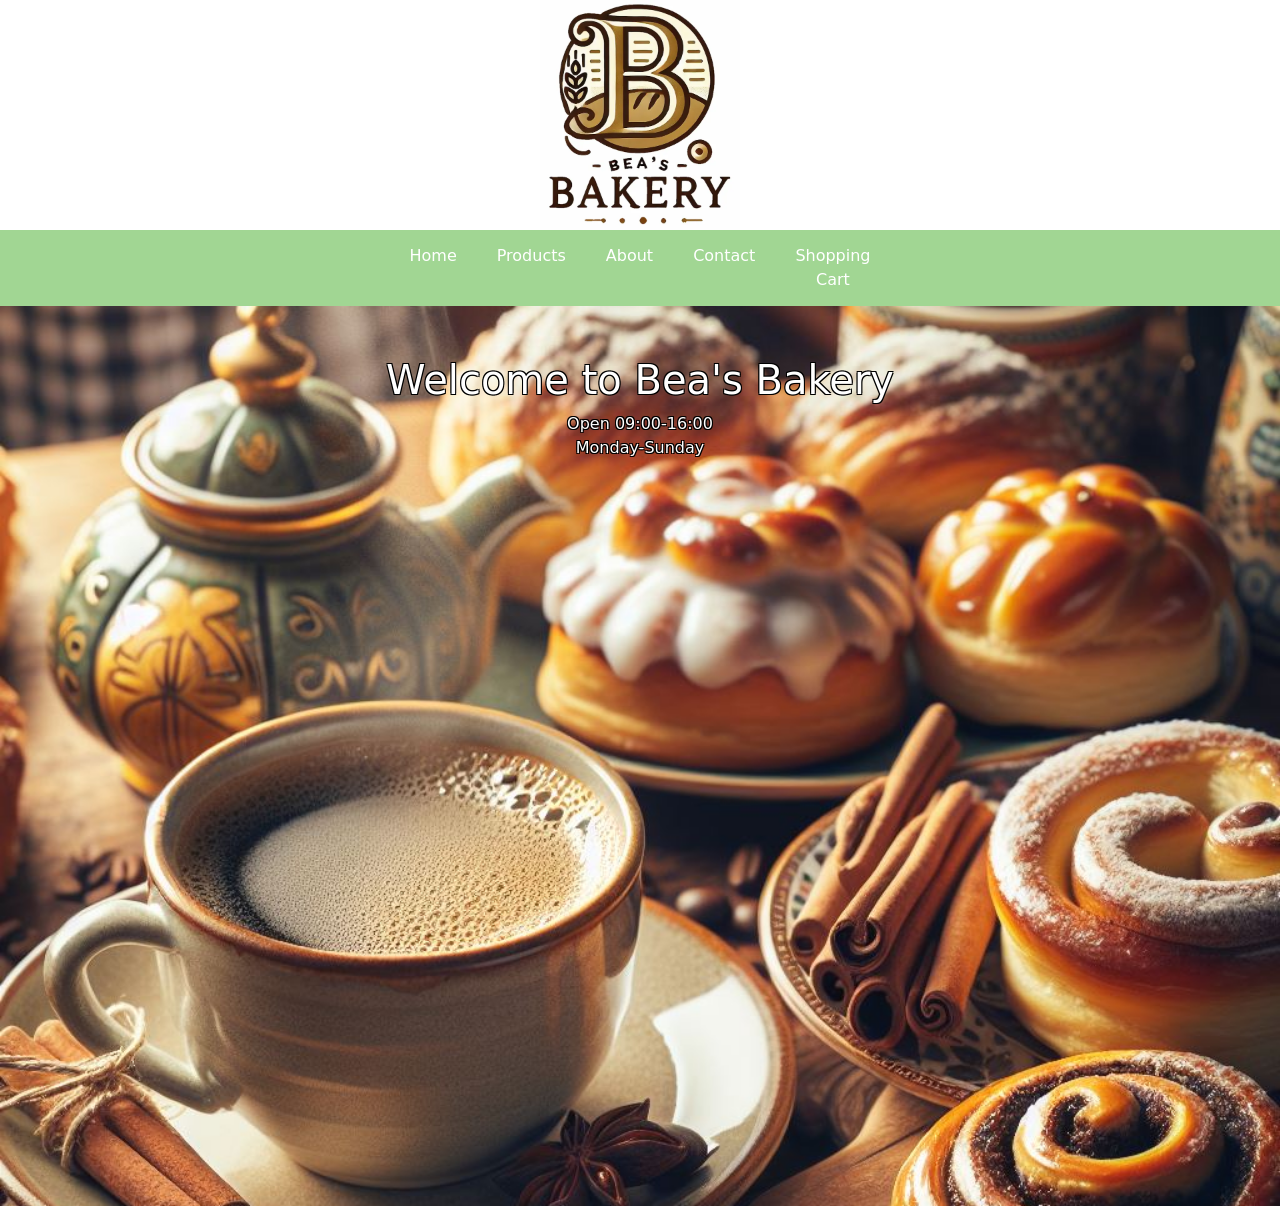
<file: index.html>
<!DOCTYPE html>
<html lang="en">
<head>
    <meta charset="UTF-8">
    <meta name="viewport" content="width=device-width, initial-scale=1.0">
    <title>Bea's Bakery</title>
    <link rel="stylesheet" href="styles.css">
    <link href="https://cdn.jsdelivr.net/npm/bootstrap@5.3.3/dist/css/bootstrap.min.css" rel="stylesheet" integrity="sha384-QWTKZyjpPEjISv5WaRU9OFeRpok6YctnYmDr5pNlyT2bRjXh0JMhjY6hW+ALEwIH" crossorigin="anonymous">
</head>
<body>
    <div class="image-container justify-content">
        <img id="logo" src="images/beaslogo2.webp" class="img-fluid centered-image" alt="logo">
    </div>
    <div class="container-fluid" id="greenbar">
        <div class="row">
            <div class="col-xs-0 col-md-4">
            </div>
            <div class="col-xs-12 col-md-4">
                <div class="topnav">
                    <a class="active" href="index.html" aria-label="Home">Home</a>
                    <a href="products.html" aria-label="Products">Products</a>
                    <a href="about.html" aria-label="About">About</a>
                    <a href="contact.html" aria-label="Contact">Contact</a>
                    <a href="#" aria-label="Shopping Cart" data-bs-toggle="modal" data-bs-target="#shoppingCartModal">Shopping Cart</a>
                  </div> 
            </div>
            <div class="col-xs-0 col-md-4">
            </div>
        </div>
    </div>
    <div class="modal" id="shoppingCartModal" tabindex="-1">
      <div class="modal-dialog">
        <div class="modal-content">
          <div class="modal-header">
            <h5 class="modal-title">Shopping Cart</h5>
            <button type="button" class="btn-close" data-bs-dismiss="modal" aria-label="Close"></button>
          </div>
          <div class="modal-body">  
            <ul id="cart" class="list-group"></ul>
          </div>
          <div class="modal-footer">
            <span id="totalPrice" class="me-auto">Total Price: 0 kr</span>
          </div>
        </div>
      </div>
    </div>
    <div class="container-fluid">
      <div class="row background-row">
          <div class="col">
              <h1 id="opening-hours-header">Welcome to Bea's Bakery</h1>
              <p id="opening-hours-text">Open 09:00-16:00<br>Monday-Sunday</p>
          </div>
      </div>
  </div>
    <script src="scripts.js"></script>
    <script src="https://cdn.jsdelivr.net/npm/bootstrap@5.3.3/dist/js/bootstrap.bundle.min.js" integrity="sha384-YvpcrYf0tY3lHB60NNkmXc5s9fDVZLESaAA55NDzOxhy9GkcIdslK1eN7N6jIeHz" crossorigin="anonymous"></script>
</body>
</html>
</file>
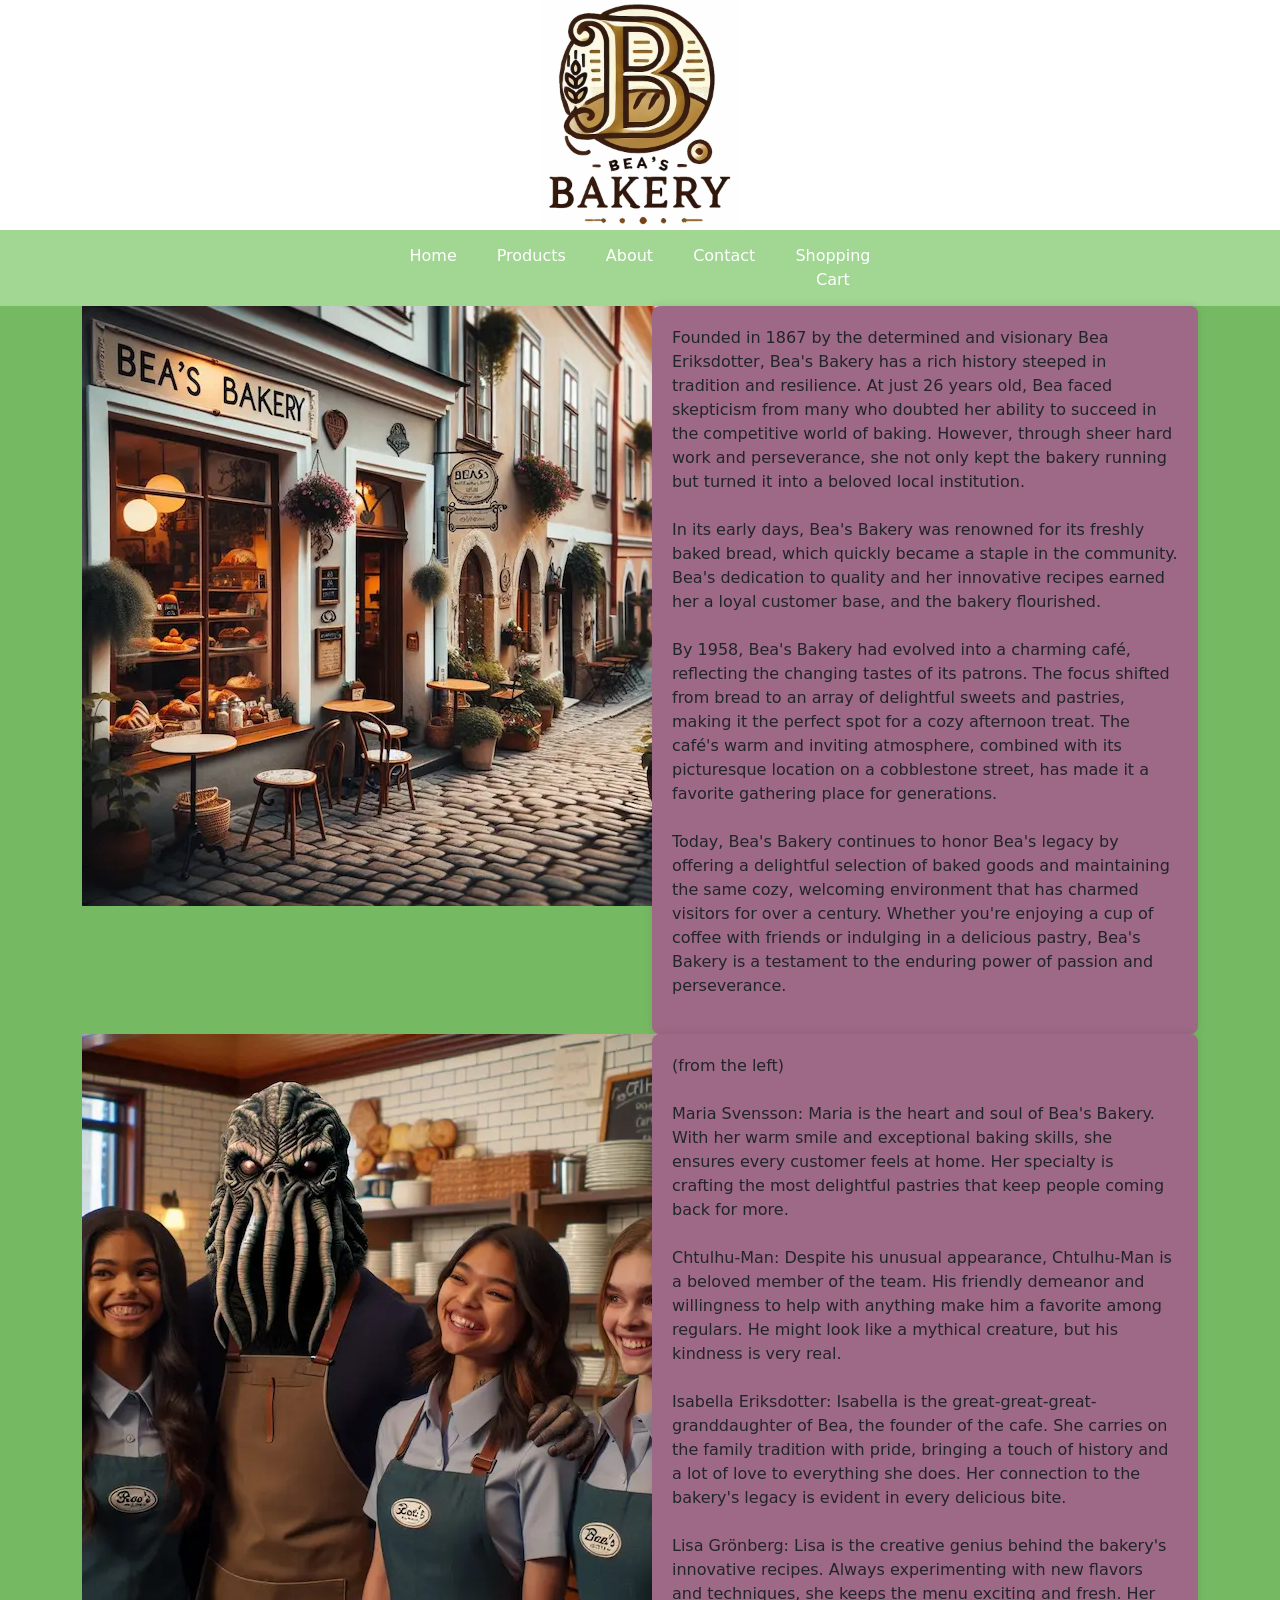
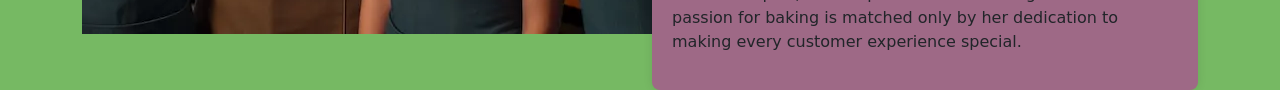
<file: about.html>
<!DOCTYPE html>
<html lang="en">
<head>
    <meta charset="UTF-8">
    <meta name="viewport" content="width=device-width, initial-scale=1.0">
    <title>Bea's Bakery</title>
    <link rel="stylesheet" href="styles.css">

    <link href="https://cdn.jsdelivr.net/npm/bootstrap@5.3.3/dist/css/bootstrap.min.css" rel="stylesheet" integrity="sha384-QWTKZyjpPEjISv5WaRU9OFeRpok6YctnYmDr5pNlyT2bRjXh0JMhjY6hW+ALEwIH" crossorigin="anonymous">
</head>
<body>
    <div class="image-container justify-content">
        <img id="logo" src="images/beaslogo2.webp" class="img-fluid centered-image" alt="logo">
    </div>
    <div class="container-fluid" id="greenbar">
        <div class="row">
            <div class="col-xs-0 col-md-4">
            </div>
            <div class="col-xs-12 col-md-4">
                <div class="topnav">
                    <a href="index.html" aria-label="Home">Home</a>
                    <a href="products.html" aria-label="Products" >Products</a>
                    <a class="active" href="about.html" aria-label="About">About</a>
                    <a href="contact.html" aria-label="Contact">Contact</a>
                    <a href="#" aria-label="Shopping Cart" data-bs-toggle="modal" data-bs-target="#shoppingCartModal">Shopping Cart</a>
                  </div> 
            </div>
            <div class="col-xs-0 col-md-4">
            </div>
        </div>
    </div>
    <div class="image-and-text">
        <div class="container">
            <div class="row">
                <div class="col-xs-12 col-sm-12 col-md-6 image">
                    <img src="images/outsidecafe.webp" alt="Bea's Bakery exterior">
                </div>
                <div class="col-xs-12 col-sm-12 col-md-6">
                    <div class="text-box">
                        <p>Founded in 1867 by the determined and visionary Bea Eriksdotter, Bea's Bakery has a rich history steeped in tradition and resilience. 
                            At just 26 years old, Bea faced skepticism from many who doubted her ability to succeed in the competitive world of baking. 
                            However, through sheer hard work and perseverance, she not only kept the bakery running but turned it into a beloved local institution.<br><br>
    
                            In its early days, Bea's Bakery was renowned for its freshly baked bread, which quickly became a staple in the community. 
                            Bea's dedication to quality and her innovative recipes earned her a loyal customer base, and the bakery flourished.<br><br>
    
                            By 1958, Bea's Bakery had evolved into a charming café, reflecting the changing tastes of its patrons. 
                            The focus shifted from bread to an array of delightful sweets and pastries, making it the perfect spot for a cozy afternoon treat. 
                            The café's warm and inviting atmosphere, combined with its picturesque location on a cobblestone street, has made it a favorite gathering place for generations.<br><br>
    
                            Today, Bea's Bakery continues to honor Bea's legacy by offering a delightful selection of baked goods and maintaining the same cozy, welcoming environment that has charmed visitors 
                            for over a century. Whether you're enjoying a cup of coffee with friends or indulging in a delicious pastry, Bea's Bakery is a testament to the enduring power of passion and perseverance.
                        </p>
                    </div>
                </div>
            </div>
        </div>
    </div>
    <div class="image-and-text">
        <div class="container">
            <div class="row">
                <div class="col-xs-12 col-md-6 image">
                    <img src="images/employees.webp" alt="picture of employees"> 
                </div>
                <div class="col-xs-12 col-md-6">
                    <div class="text-box">
                        <p>
                            (from the left)<br><br>
                            Maria Svensson: Maria is the heart and soul of Bea's Bakery. With her warm smile and exceptional baking skills, she ensures every customer feels at home. 
                            Her specialty is crafting the most delightful pastries that keep people coming back for more.<br><br>
    
                            Chtulhu-Man: Despite his unusual appearance, Chtulhu-Man is a beloved member of the team. His friendly demeanor and willingness to help with anything make him a 
                            favorite among regulars. He might look like a mythical creature, but his kindness is very real.<br><br>
    
                            Isabella Eriksdotter: Isabella is the great-great-great-granddaughter of Bea, the founder of the cafe. She carries on the family tradition with pride, 
                            bringing a touch of history and a lot of love to everything she does. Her connection to the bakery's legacy is evident in every delicious bite.<br><br>
    
                            Lisa Grönberg: Lisa is the creative genius behind the bakery's innovative recipes. Always experimenting with new flavors and techniques, 
                            she keeps the menu exciting and fresh. Her passion for baking is matched only by her dedication to making every customer experience special.
                        </p>
                    </div>
                </div>
            </div>
        </div>
    </div>
    <div class="modal" id="shoppingCartModal" tabindex="-1">
        <div class="modal-dialog">
          <div class="modal-content">
            <div class="modal-header">
              <h5 class="modal-title">Shopping Cart</h5>
              <button type="button" class="btn-close" data-bs-dismiss="modal" aria-label="Close"></button>
            </div>
            <div class="modal-body">  
              <ul id="cart" class="list-group"></ul>
            </div>
          </div>
        </div>
      </div>
    <script src="https://cdn.jsdelivr.net/npm/bootstrap@5.3.3/dist/js/bootstrap.bundle.min.js" integrity="sha384-YvpcrYf0tY3lHB60NNkmXc5s9fDVZLESaAA55NDzOxhy9GkcIdslK1eN7N6jIeHz" crossorigin="anonymous"></script>
</body>
</html>
</file>
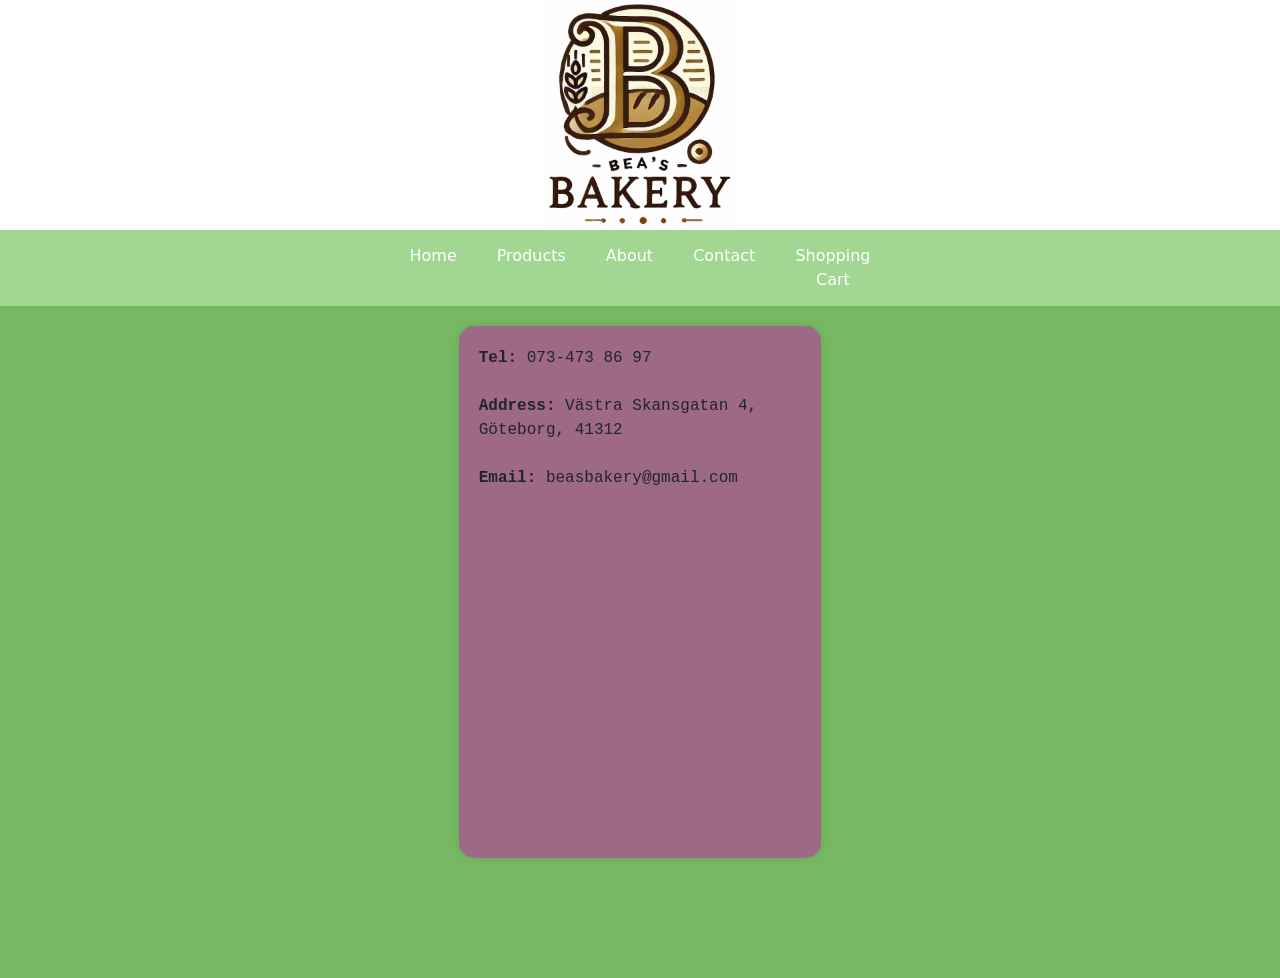
<file: contact.html>
<!DOCTYPE html>
<html lang="en">
<head>
    <meta charset="UTF-8">
    <meta name="viewport" content="width=device-width, initial-scale=1.0">
    <title>Bea's Bakery</title>
    <link rel="stylesheet" href="styles.css">

    <link href="https://cdn.jsdelivr.net/npm/bootstrap@5.3.3/dist/css/bootstrap.min.css" rel="stylesheet" integrity="sha384-QWTKZyjpPEjISv5WaRU9OFeRpok6YctnYmDr5pNlyT2bRjXh0JMhjY6hW+ALEwIH" crossorigin="anonymous">
</head>
<body>
    <div class="image-container justify-content">
        <img id="logo" src="images/beaslogo2.webp" class="img-fluid centered-image" alt="logo">
    </div>
    <div class="container-fluid" id="greenbar">
        <div class="row">
            <div class="col-xs-0 col-md-4">
            </div>
            <div class="col-xs-12 col-md-4">
                <div class="topnav">
                    <a href="index.html" aria-label="Home">Home</a>
                    <a href="products.html" aria-label="Products">Products</a>
                    <a href="about.html" aria-label="About">About</a>
                    <a class="active" href="contact.html" aria-label="Contact">Contact</a>
                    <a href="#" aria-label="Shopping Cart" data-bs-toggle="modal" data-bs-target="#shoppingCartModal">Shopping Cart</a>
                  </div> 
            </div>
            <div class="col-xs-0 col-md-4">
            </div>
        </div>
    </div>
    <div class="greenBackground container-fluid">
        <div class="row justify-content-center">
            <div class="col-xs-12 col-md-4">
                <div class="content-container">
                    <div class="about-text">
                        <p><strong>Tel:</strong> 073-473 86 97<br><br><strong>Address:</strong> Västra Skansgatan 4, Göteborg, 41312<br><br><strong>Email:</strong> beasbakery@gmail.com<br><br></p>
                    </div>
                    <div class="map-container">
                        <iframe src="https://www.google.com/maps/embed?pb=!1m18!1m12!1m3!1d846.0996359087497!2d11.955627777526267!3d57.69883498428416!2m3!1f0!2f0!3f0!3m2!1i1024!2i768!4f13.1!3m3!1m2!1s0x464ff369f34b9e5b%3A0xe2db875d84af6a25!2sV%C3%A4stra%20Skansgatan%204%2C%20413%2002%20G%C3%B6teborg!5e0!3m2!1sen!2sse!4v1740427062986!5m2!1sen!2sse" width="100%" height="300" style="border:0;" allowfullscreen="" loading="lazy" aria-label="map" referrerpolicy="no-referrer-when-downgrade"></iframe>
                    </div>
                </div>
            </div>
        </div>
        <div class="row justify-content-center">
          <div class="col-xs-12 col-md-12">
            <div class="green-container"></div>
          </div>
        </div>
    </div>
    
    <div class="modal" id="shoppingCartModal" tabindex="-1">
      <div class="modal-dialog">
        <div class="modal-content">
          <div class="modal-header">
            <h5 class="modal-title">Shopping Cart</h5>
            <button type="button" class="btn-close" data-bs-dismiss="modal" aria-label="Close"></button>
          </div>
          <div class="modal-body">  
            <ul id="cart" class="list-group"></ul>
          </div>
        </div>
      </div>
    </div>
    <script src="scripts.js"></script>
    <script src="https://cdn.jsdelivr.net/npm/bootstrap@5.3.3/dist/js/bootstrap.bundle.min.js" integrity="sha384-YvpcrYf0tY3lHB60NNkmXc5s9fDVZLESaAA55NDzOxhy9GkcIdslK1eN7N6jIeHz" crossorigin="anonymous"></script>
</body>
</html>
</file>
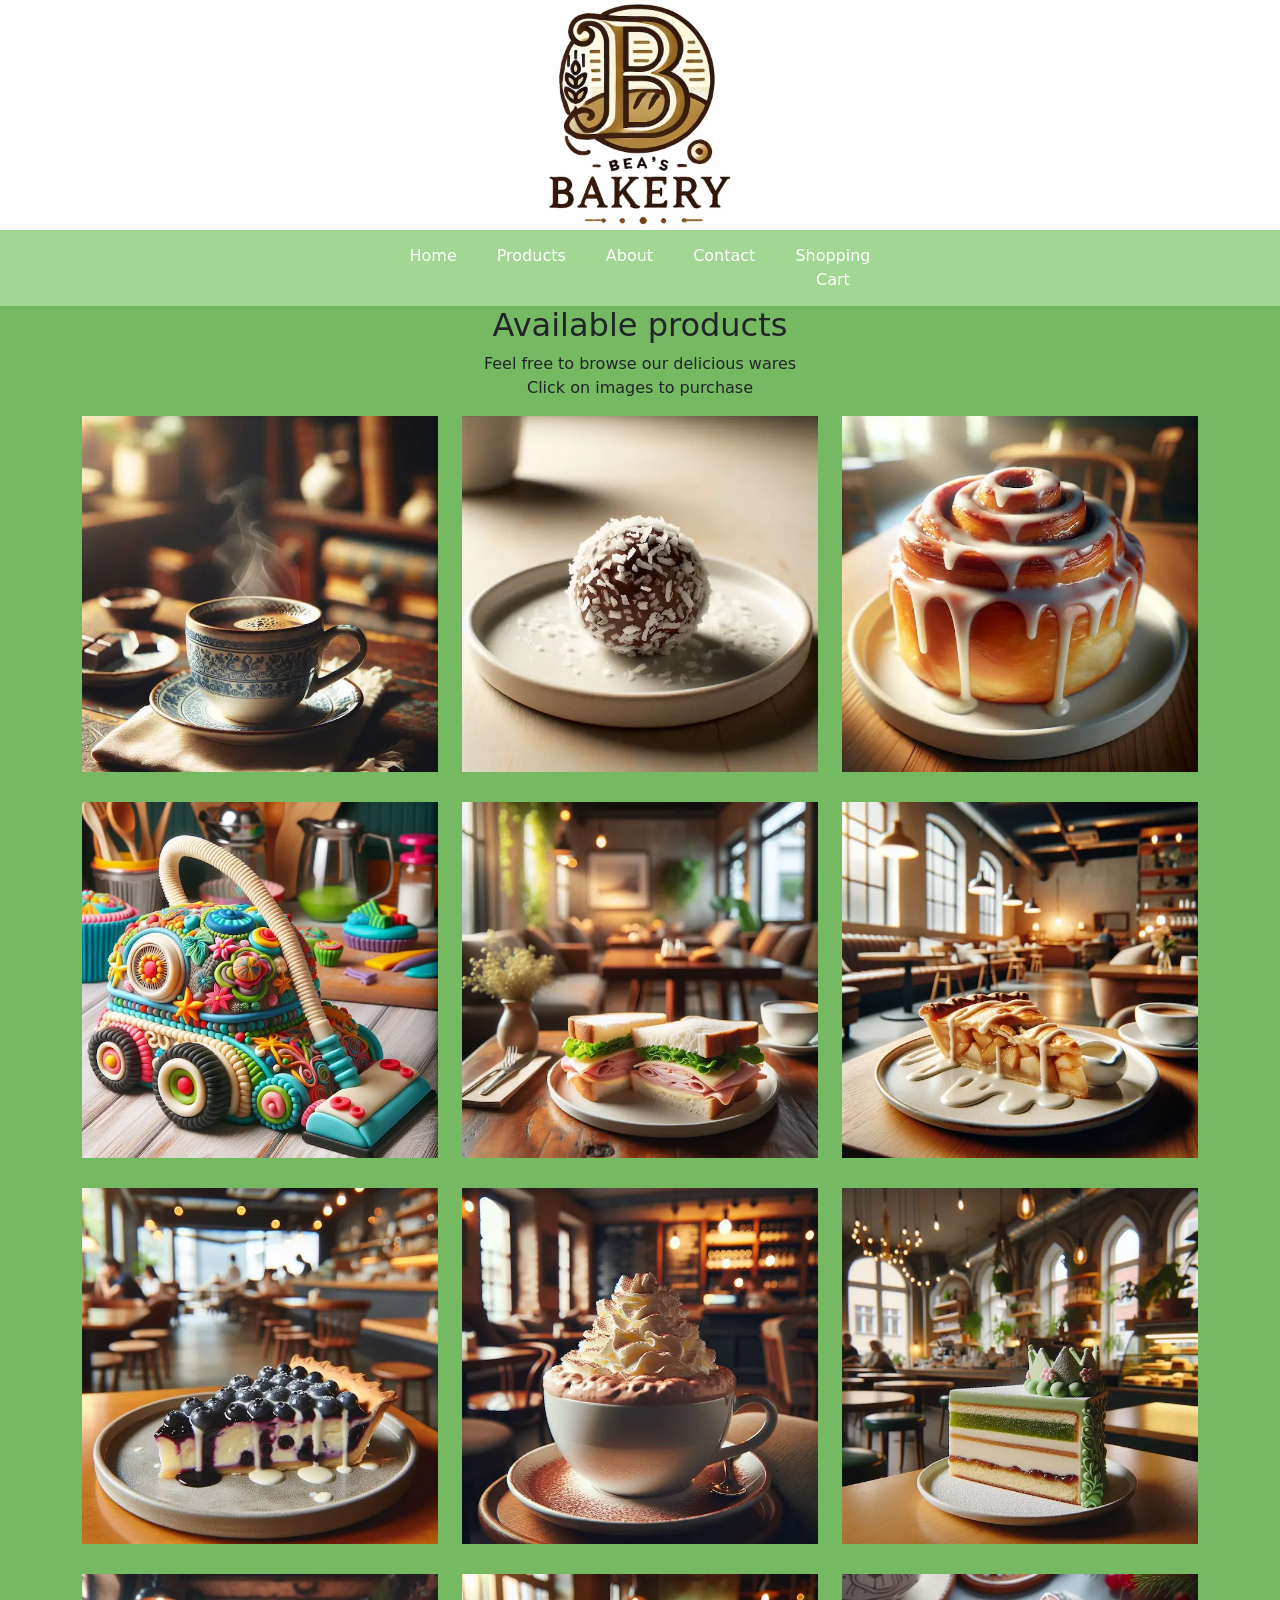
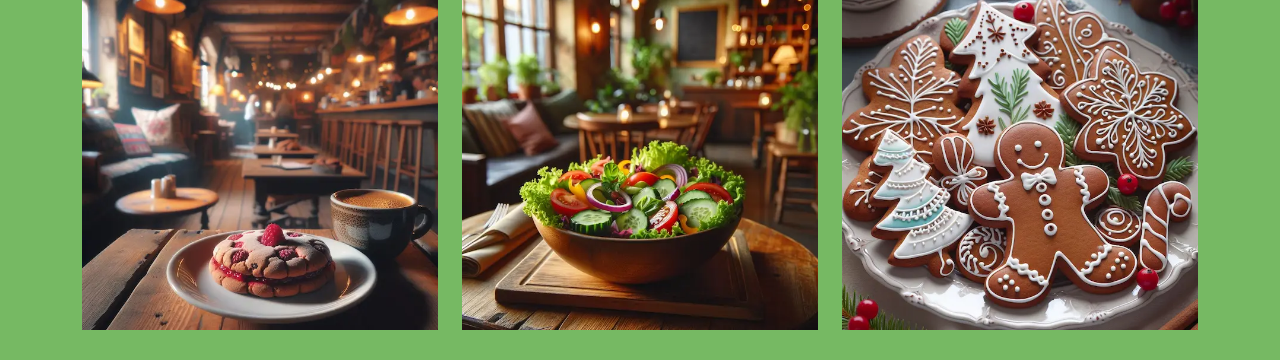
<file: products.html>
<!DOCTYPE html>
<html lang="en">
<head>
    <meta charset="UTF-8">
    <meta name="viewport" content="width=device-width, initial-scale=1.0">
    <title>Bea's Bakery</title>
    <link rel="stylesheet" href="styles.css">
    <link href="https://cdn.jsdelivr.net/npm/bootstrap@5.3.3/dist/css/bootstrap.min.css" rel="stylesheet" integrity="sha384-QWTKZyjpPEjISv5WaRU9OFeRpok6YctnYmDr5pNlyT2bRjXh0JMhjY6hW+ALEwIH" crossorigin="anonymous">
</head>
<body>
    <div class="image-container justify-content">
        <img id="logo" src="images/beaslogo2.webp" class="img-fluid centered-image" alt="logo">
    </div>
    <div class="container-fluid" id="greenbar">
        <div class="row">
            <div class="col-xs-0 col-md-4">
            </div>
            <div class="col-xs-12 col-md-4">
                <div class="topnav">
                    <a href="index.html" aria-label="Home">Home</a>
                    <a class="active" aria-label="Products" href="products.html">Products</a>
                    <a href="about.html" aria-label="About">About</a>
                    <a href="contact.html" aria-label="Contact">Contact</a>
                    <a href="#" aria-label="Shopping Cart" data-bs-toggle="modal" data-bs-target="#shoppingCartModal">Shopping Cart</a>
                  </div> 
            </div>
            <div class="col-xs-0 col-md-4">
            </div>
        </div>
    </div>

    <div class="lightbox-gallery">
        <div class="container">
            <div class="intro">
                <h2 class="text-center">Available products<br></h2>
                <p class="text-center">Feel free to browse our delicious wares<br>Click on images to purchase</p>
            </div>
            <div class="row photos">
                <div class="col-sm-12 col-md-6 col-lg-4 item"><a href="#" data-bs-toggle="modal" data-bs-target="#coffeeModal" data-lightbox="photos"><img class="img-fluid" src="images/coffee.webp" alt="heavenly hazelnut latte picture"></a></div>
                <div class="col-sm-12 col-md-6 col-lg-4 item"><a href="#" data-bs-toggle="modal" data-bs-target="#chocolateballModal" data-lightbox="photos"><img class="img-fluid" src="images/chokladboll.webp" alt="swedish chocolate ball picture"></a></div>
                <div class="col-sm-12 col-md-6 col-lg-4 item"><a href="#" data-bs-toggle="modal" data-bs-target="#cinnamonrollModal" data-lightbox="photos"><img class="img-fluid" src="images/kanelbulle.webp" alt="cinnamon roll picture"></a></div>
                <div class="col-sm-12 col-md-6 col-lg-4 item"><a href="#" data-bs-toggle="modal" data-bs-target="#dammsugareModal" data-lightbox="photos"><img class="img-fluid" src="images/dammsugare.webp" alt="marzipan vacuum cleaner picture"></a></div>   
                <div class="col-sm-12 col-md-6 col-lg-4 item"><a href="#" data-bs-toggle="modal" data-bs-target="#hamsandwichModal" data-lightbox="photos"><img class="img-fluid" src="images/hamsandwich.webp" alt="ham sandwich picture"></a></div>   
                <div class="col-sm-12 col-md-6 col-lg-4 item"><a href="#" data-bs-toggle="modal" data-bs-target="#applepieModal" data-lightbox="photos"><img class="img-fluid" src="images/applepie.webp" alt="apple pie picture"></a></div>   
                <div class="col-sm-12 col-md-6 col-lg-4 item"><a href="#" data-bs-toggle="modal" data-bs-target="#blueberrypieModal" data-lightbox="photos"><img class="img-fluid" src="images/blueberrypie.webp" alt="blueberry pie picture"></a></div>   
                <div class="col-sm-12 col-md-6 col-lg-4 item"><a href="#" data-bs-toggle="modal" data-bs-target="#hotchocolateModal" data-lightbox="photos"><img class="img-fluid" src="images/hotchocolate.webp" alt="hot chocolate picture"></a></div>   
                <div class="col-sm-12 col-md-6 col-lg-4 item"><a href="#" data-bs-toggle="modal" data-bs-target="#princesscakeModal" data-lightbox="photos"><img class="img-fluid" src="images/princesscake.webp" alt="princess cake picture"></a></div>   
                <div class="col-sm-12 col-md-6 col-lg-4 item"><a href="#" data-bs-toggle="modal" data-bs-target="#raspberrycookieModal" data-lightbox="photos"><img class="img-fluid" src="images/raspberrycookie.webp" alt="raspberry cookie picture"></a></div>   
                <div class="col-sm-12 col-md-6 col-lg-4 item"><a href="#" data-bs-toggle="modal" data-bs-target="#saladModal" data-lightbox="photos"><img class="img-fluid" src="images/salad.webp" alt="salad picture"></a></div>   
                <div class="col-sm-12 col-md-6 col-lg-4 item"><a href="#" data-bs-toggle="modal" data-bs-target="#gingerbreadModal" data-lightbox="photos"><img class="img-fluid" src="images/gingerbread.webp" alt="gingerbread cookie picture"></a></div>   
           
              </div>
        </div>
    </div>
    <div class="modal" id="coffeeModal" tabindex="-1">
        <div class="modal-dialog">
          <div class="modal-content">
            <div class="modal-header">
              <h5 class="modal-title">Heavenly Hazelnut Latte</h5>
              <button type="button" class="btn-close" data-bs-dismiss="modal" aria-label="Close"></button>
            </div>
            <div class="modal-body">
                <img src="images/coffee.webp" class="modal-picture" alt="heavenly hazelnut latte picture">
              <p>Indulge in the rich, nutty flavors of our Heavenly Hazelnut Latte. This delightful beverage combines the smooth, creamy texture of steamed milk with a perfectly balanced shot of our signature espresso. Infused with the essence of roasted hazelnuts, each sip offers a harmonious blend of sweetness and warmth. Topped with a delicate swirl of velvety foam and a sprinkle of crushed hazelnuts, this latte is a true treat for the senses. Perfect for a cozy morning or an afternoon pick-me-up, our Heavenly Hazelnut Latte is sure to become your new favorite indulgence.<br><br><strong>32 Kronor</strong></p>
            </div>
            <div class="modal-footer">
              <button type="button" class="btn btn-secondary" data-bs-dismiss="modal" aria-label="Close">Close</button>
              <button type="button" class="cartButton btn btn-primary" aria-label="Add to cart" onclick="AddToCart('Heavenly Hazelnut Latte', 32)">Add to cart</button>
            </div>
          </div>
        </div>
      </div>
    <div class="modal" id="chocolateballModal" tabindex="-1">
        <div class="modal-dialog">
          <div class="modal-content">
            <div class="modal-header">
              <h5 class="modal-title">Swedish Chocolate Ball</h5>
              <button type="button" class="btn-close" data-bs-dismiss="modal" aria-label="Close"></button>
            </div>
            <div class="modal-body">
                <img src="images/chokladboll.webp" class="modal-picture" alt="swedish chocolate ball picture">
              <p>Indulge in the delightful simplicity of our Classic Swedish Chokladboll. This beloved treat is a perfect blend of rich cocoa, rolled oats, and a hint of vanilla, all brought together with creamy butter and sweetened with just the right amount of sugar. Each chokladboll is lovingly hand-rolled and generously coated in crunchy pärlsocker (pearl sugar), adding a satisfying texture to every bite. Perfect with a cup of freshly brewed coffee or as a sweet pick-me-up any time of the day, our chokladboll is a true taste of Swedish tradition. Enjoy the comforting flavors and nostalgic charm of this classic confection.<br><br>35 Kronor</p>
            </div>
            <div class="modal-footer">
              <button type="button" class="btn btn-secondary" data-bs-dismiss="modal" aria-label="Close">Close</button>
              <button type="button" class="cartButton btn btn-primary" aria-label="Add to cart" onclick="AddToCart('Swedish Chocolate Ball', 35)" >Add to cart</button>
            </div>
          </div>
        </div>
      </div>
    <div class="modal" id="cinnamonrollModal" tabindex="-1">
        <div class="modal-dialog">
          <div class="modal-content">
            <div class="modal-header">
              <h5 class="modal-title">Cinnamon Roll</h5>
              <button type="button" class="btn-close" data-bs-dismiss="modal" aria-label="Close"></button>
            </div>
            <div class="modal-body">
                <img src="images/kanelbulle.webp" class="modal-picture" alt="cinnamon roll picture">
              <p>Indulge in the ultimate comfort food with our delicious Cinnamon Roll. Each roll is handcrafted with love, featuring layers of soft, pillowy dough swirled with a generous blend of premium cinnamon and brown sugar. Baked to golden perfection, these rolls are then drizzled with a luscious cream cheese frosting that melts into every crevice, creating a delightful harmony of flavors..<br><br><strong>38 Kronor</strong>></p>
            </div>
            <div class="modal-footer">
              <button type="button" class="btn btn-secondary" data-bs-dismiss="modal" aria-label="Close">Close</button>
              <button type="button" class="cartButton btn btn-primary" aria-label="Add to cart" onclick="AddToCart('Cinnamon Roll', 38)">Add to cart</button>
            </div>
          </div>
        </div>
      </div>
    <div class="modal" id="dammsugareModal" tabindex="-1">
      <div class="modal-dialog">
        <div class="modal-content">
          <div class="modal-header">
            <h5 class="modal-title">Marzipan Vacuum Cleaner</h5>
            <button type="button" class="btn-close" data-bs-dismiss="modal" aria-label="Close"></button>
          </div>
          <div class="modal-body">
              <img src="images/dammsugare.webp" class="modal-picture" alt="marzipan vacuum cleaner picture"> 
            <p>This delightful confection is a miniature masterpiece, crafted with the finest marzipan to resemble a tiny vacuum cleaner. The marzipan vacuum cleaner is about the size of a small cookie, with a smooth, glossy finish. It's painted in pastel colors, with intricate details like tiny buttons and a handle, making it almost too cute to eat!<br><br><strong>112 Kronor</strong></p>
          </div>
          <div class="modal-footer">
            <button type="button" class="btn btn-secondary" data-bs-dismiss="modal" aria-label="Close">Close</button>
            <button type="button" class="cartButton btn btn-primary" aria-label="Add to cart" onclick="AddToCart('Marzipan Vacuum Cleaner', 112)">Add to cart</button>
          </div>
        </div>
      </div>
    </div>
    <div class="modal" id="hamsandwichModal" tabindex="-1">
      <div class="modal-dialog">
        <div class="modal-content">
          <div class="modal-header">
            <h5 class="modal-title">Ham Sandwich</h5>
            <button type="button" class="btn-close" data-bs-dismiss="modal" aria-label="Close"></button>
          </div>
          <div class="modal-body">
              <img src="images/hamsandwich.webp" class="modal-picture" alt="ham sandwich picture"> 
            <p>Indulge in our Ham Sandwich, a perfect blend of simplicity and flavor. Nestled between two slices of freshly baked, crusty sourdough bread, you'll find layers of succulent, thinly-sliced ham, sourced from the finest local farms. This sandwich is elevated with a generous spread of creamy Dijon mustard and a hint of honey for a touch of sweetness. Crisp, fresh lettuce and juicy, ripe tomatoes add a refreshing crunch, while thin slices of tangy pickles provide a delightful contrast. To finish, a sprinkle of freshly ground black pepper and a dash of sea salt bring all the flavors together. Served with a side of our homemade kettle chips and a pickle spear, this sandwich is a true cafe classic, perfect for a satisfying lunch or a light dinner.<br><br><strong>64 Kronor</strong></p>
          </div>
          <div class="modal-footer">
            <button type="button" class="btn btn-secondary" data-bs-dismiss="modal" aria-label="Close">Close</button>
            <button type="button" class="cartButton btn btn-primary" aria-label="Add to cart" onclick="AddToCart('Ham Sandwich', 64)">Add to cart</button>
          </div>
        </div>
      </div>
    </div>
    <div class="modal" id="applepieModal" tabindex="-1">
      <div class="modal-dialog">
        <div class="modal-content">
          <div class="modal-header">
            <h5 class="modal-title">Apple Pie</h5>
            <button type="button" class="btn-close" data-bs-dismiss="modal" aria-label="Close"></button>
          </div>
          <div class="modal-body">
              <img src="images/applepie.webp" class="modal-picture" alt="apple pie picture"> 
            <p>Indulge in our delightful slice of apple pie, a true cafe classic. Nestled on a charming ceramic plate, this slice of heaven features a golden, flaky crust that crumbles perfectly with each bite. The filling is a luscious blend of tender, spiced apples, sweetened just right and infused with a hint of cinnamon and nutmeg.

              To elevate the experience, it's served with a generous drizzle of creamy "vaniljsås" (vanilla sauce), adding a smooth, rich contrast to the warm, fruity flavors. Enjoy this comforting treat in the cozy ambiance of our cafe, where every bite feels like a warm hug on a chilly day. Perfect for pairing with a cup of freshly brewed coffee or tea, this apple pie is sure to become your go-to indulgence.<br><br><strong>49 Kronor</strong></p>
          </div>
          <div class="modal-footer">
            <button type="button" class="btn btn-secondary" data-bs-dismiss="modal" aria-label="Close">Close</button>
            <button type="button" class="cartButton btn btn-primary" aria-label="Add to cart" onclick="AddToCart('Apple Pie', 49)">Add to cart</button>
          </div>
        </div>
      </div>
    </div>
    <div class="modal" id="blueberrypieModal" tabindex="-1">
      <div class="modal-dialog">
        <div class="modal-content">
          <div class="modal-header">
            <h5 class="modal-title">Blueberry Pie</h5>
            <button type="button" class="btn-close" data-bs-dismiss="modal" aria-label="Close"></button>
          </div>
          <div class="modal-body">
              <img src="images/blueberrypie.webp" class="modal-picture" alt="blueberry pie picture"> 
            <p>Delight in our cafe's slice of blueberry pie, a perfect blend of sweet and tangy flavors. This delectable dessert features a golden, flaky crust that crumbles beautifully with each bite. The filling is a luscious mix of plump, juicy blueberries, sweetened just right and enhanced with a hint of lemon zest for a refreshing twist.

              To elevate the experience, it's served with a generous drizzle of creamy "vaniljsås" (vanilla sauce), adding a smooth, rich contrast to the vibrant berry filling. Each slice is presented on a charming ceramic plate, making it as pleasing to the eye as it is to the palate.
              
              Enjoy this comforting treat in the cozy ambiance of our cafe, where the aroma of freshly baked goods fills the air, and every bite feels like a warm embrace. Perfect for pairing with a cup of freshly brewed coffee or tea, this blueberry pie with vaniljsås is sure to become your go-to indulgence.<br><br><strong>48 Kronor</strong></p>
          </div>
          <div class="modal-footer">
            <button type="button" class="btn btn-secondary" data-bs-dismiss="modal" aria-label="Close">Close</button>
            <button type="button" class="cartButton btn btn-primary" aria-label="Add to cart" onclick="AddToCart('Blueberry Pie', 48)">Add to cart</button>
          </div>
        </div>
      </div>
    </div>
    <div class="modal" id="hotchocolateModal" tabindex="-1">
      <div class="modal-dialog">
        <div class="modal-content">
          <div class="modal-header">
            <h5 class="modal-title">Hot Chocolate</h5>
            <button type="button" class="btn-close" data-bs-dismiss="modal" aria-label="Close"></button>
          </div>
          <div class="modal-body">
              <img src="images/hotchocolate.webp" class="modal-picture" alt="hot chocolate picture"> 
            <p>Warm up with our cafe's decadent cup of hot chocolate, a true indulgence for the senses. This rich, velvety beverage is crafted from the finest cocoa, blended to perfection with steamed milk to create a smooth, creamy texture.

              Topped with a generous swirl of freshly whipped cream, each sip offers a delightful contrast between the warm, chocolatey goodness and the cool, airy cream. A sprinkle of cocoa powder and a drizzle of chocolate syrup add the finishing touches, making this hot chocolate as visually appealing as it is delicious.
              
              Served in a charming ceramic mug, this comforting drink is perfect for cozying up in our cafe's inviting atmosphere. Whether you're escaping the chill of a winter's day or simply treating yourself to a moment of pure bliss, our hot chocolate is sure to warm your heart and soul. Pair it with one of our freshly baked pastries for the ultimate cafe experience.<br><br><strong>45 Kronor</strong></p>
          </div>
          <div class="modal-footer">
            <button type="button" class="btn btn-secondary" data-bs-dismiss="modal" aria-label="Close">Close</button>
            <button type="button" class="cartButton btn btn-primary" aria-label="Add to cart" onclick="AddToCart('Hot Chocolate', 45)">Add to cart</button>
          </div>
        </div>
      </div>
    </div>
    <div class="modal" id="princesscakeModal" tabindex="-1">
      <div class="modal-dialog">
        <div class="modal-content">
          <div class="modal-header">
            <h5 class="modal-title">Princess Cake</h5>
            <button type="button" class="btn-close" data-bs-dismiss="modal" aria-label="Close"></button>
          </div>
          <div class="modal-body">
              <img src="images/princesscake.webp" class="modal-picture" alt="princess cake picture"> 
            <p>Indulge in the elegance of our cafe's Princess Tårta, a Swedish classic that promises a delightful experience. This exquisite cake features layers of light, airy sponge cake, generously filled with luscious vanilla custard and a layer of sweet raspberry jam.

              Encased in a smooth, vibrant green marzipan shell, the cake is crowned with a delicate dusting of powdered sugar and a charming pink marzipan rose, adding a touch of whimsy and sophistication. Each slice reveals the beautiful contrast of colors and textures, making it as pleasing to the eye as it is to the palate.
              
              Served on a dainty porcelain plate, our Princess Tårta is perfect for celebrating special moments or simply treating yourself to a luxurious dessert. Enjoy it in the cozy, inviting atmosphere of our cafe, where every bite transports you to a world of refined flavors and timeless tradition. Paired with a cup of freshly brewed coffee or a pot of fragrant tea, this cake is sure to become a favorite indulgence.<br><br><strong>55 Kronor</strong></p>
          </div>
          <div class="modal-footer">
            <button type="button" class="btn btn-secondary" data-bs-dismiss="modal" aria-label="Close">Close</button>
            <button type="button" class="cartButton btn btn-primary" aria-label="Add to cart" onclick="AddToCart('Princess Cake', 55)">Add to cart</button>
          </div>
        </div>
      </div>
    </div>
    <div class="modal" id="raspberrycookieModal" tabindex="-1">
      <div class="modal-dialog">
        <div class="modal-content">
          <div class="modal-header">
            <h5 class="modal-title">Raspberry Cookie</h5>
            <button type="button" class="btn-close" data-bs-dismiss="modal" aria-label="Close"></button>
          </div>
          <div class="modal-body">
              <img src="images/raspberrycookie.webp" class="modal-picture" alt="raspberry cookie picture"> 
            <p>Savor the delightful simplicity of our cafe's raspberry cookie, a perfect blend of sweetness and tartness. This charming treat features a buttery, crumbly base that melts in your mouth with every bite. At its heart lies a dollop of vibrant raspberry jam, bursting with fruity flavor and a hint of tanginess that perfectly complements the rich cookie dough.

              Each cookie is lovingly baked to golden perfection, creating a delightful contrast between the crisp edges and the soft, jam-filled center. Served on a quaint ceramic plate, this raspberry cookie is a delightful accompaniment to your favorite hot beverage, whether it's a steaming cup of coffee or a soothing herbal tea.
              
              Enjoy this little indulgence in the cozy ambiance of our cafe, where the aroma of freshly baked goods fills the air, and every bite transports you to a moment of pure bliss. Perfect for a mid-morning snack or an afternoon treat, our raspberry cookie is a testament to the joy of simple, homemade goodness.<br><br><strong>25 Kronor</strong></p>
          </div>
          <div class="modal-footer">
            <button type="button" class="btn btn-secondary" data-bs-dismiss="modal" aria-label="Close">Close</button>
            <button type="button" class="cartButton btn btn-primary" aria-label="Add to cart" onclick="AddToCart('Raspberry Cookie', 25)">Add to cart</button>
          </div>
        </div>
      </div>
    </div>
    <div class="modal" id="saladModal" tabindex="-1">
      <div class="modal-dialog">
        <div class="modal-content">
          <div class="modal-header">
            <h5 class="modal-title">Salad</h5>
            <button type="button" class="btn-close" data-bs-dismiss="modal" aria-label="Close"></button>
          </div>
          <div class="modal-body">
              <img src="images/salad.webp" class="modal-picture" alt="salad picture"> 
            <p>Experience the freshness of our cafe's signature salad, a vibrant medley of flavors and textures. Served in a rustic bowl, this salad features a crisp mix of baby greens, including arugula, spinach, and romaine, providing a perfect base.

              Tossed with juicy cherry tomatoes, crunchy cucumbers, and thinly sliced red onions, each bite bursts with garden-fresh goodness. The salad is adorned with creamy avocado slices, tangy feta cheese crumbles, and a sprinkle of toasted sunflower seeds for an added crunch.
              
              Drizzled with our house-made balsamic vinaigrette, which balances sweetness and acidity, this salad is a delightful harmony of taste. Enjoy it in the cozy, welcoming atmosphere of our cafe, where every ingredient is carefully selected to ensure the highest quality and flavor. Perfect for a light lunch or a refreshing side, this salad is a testament to the beauty of simple, wholesome ingredients.<br><br><strong>83 Kronor</strong></p>
          </div>
          <div class="modal-footer">
            <button type="button" class="btn btn-secondary" data-bs-dismiss="modal" aria-label="Close">Close</button>
            <button type="button" class="cartButton btn btn-primary" aria-label="Add to cart" onclick="AddToCart('Salad', 83)">Add to cart</button>
          </div>
        </div>
      </div>
    </div>
    <div class="modal" id="gingerbreadModal" tabindex="-1">
      <div class="modal-dialog">
        <div class="modal-content">
          <div class="modal-header">
            <h5 class="modal-title">Salad</h5>
            <button type="button" class="btn-close" data-bs-dismiss="modal" aria-label="Close"></button>
          </div>
          <div class="modal-body">
              <img src="images/gingerbread.webp" class="modal-picture" alt="gingerbread cookie picture"> 
            <p>Indulge in the warm, spiced flavors of our cafe's gingerbread cookie, a true holiday delight. This charming treat features a perfectly baked, golden-brown cookie, infused with the rich, aromatic spices of ginger, cinnamon, and cloves.

              Each bite offers a delightful balance of sweetness and spice, with a soft, chewy texture that melts in your mouth. The cookie is beautifully decorated with a delicate icing pattern, adding a touch of festive cheer to its rustic charm.<br><br><strong>12 Kronor</strong></p>
          </div>
          <div class="modal-footer">
            <button type="button" class="btn btn-secondary" data-bs-dismiss="modal" aria-label="Close">Close</button>
            <button type="button" class="cartButton btn btn-primary" aria-label="Add to cart" onclick="AddToCart('Gingerbread Cookie', 12)">Add to cart</button>
          </div>
        </div>
      </div>
    </div>

    <div class="modal" id="shoppingCartModal" tabindex="-1">
      <div class="modal-dialog">
        <div class="modal-content">
          <div class="modal-header">
            <h5 class="modal-title">Shopping Cart</h5>
            <button type="button" class="btn-close" data-bs-dismiss="modal" aria-label="Close"></button>
          </div>
          <div class="modal-body">  
            <ul id="cart" class="list-group"></ul>
          </div>
          <div class="modal-footer">
            <span id="totalPrice" class="me-auto">Total Price: 0 kr</span>
          </div>
        </div>
      </div>
    </div>
    <script src="scripts.js"></script>
    <script src="https://cdn.jsdelivr.net/npm/bootstrap@5.3.3/dist/js/bootstrap.bundle.min.js" integrity="sha384-YvpcrYf0tY3lHB60NNkmXc5s9fDVZLESaAA55NDzOxhy9GkcIdslK1eN7N6jIeHz" crossorigin="anonymous"></script>
</body>
</html>
</file>
<file: styles.css>
.cartButton {
    width: 110px;
}

.centered-image {
    display: block;
    margin-left: auto;
    margin-right: auto;
    width: 200px;
}
.content-container {
    background-color: rgb(158, 105, 134);
    border-radius: 15px;
    padding: 20px;
    margin: 20px;
    box-shadow: 0 0 10px rgba(0, 0, 0, 0.1);
    font-family: 'Courier New', Courier, monospace;
}
#greenBackground {
    background-color: #76b963
}
.greenBackground {
    height: 100%;
    background-color: #76b963
}
.green-container {
    height: 100px;
}
#background1 {
    margin-left: auto;
    margin-right: auto;
    display: block;
}
#greenbar {
    background-color: #a1d693;
}
.background-row {
    background-image: url('images/fika1.png');
    background-size: cover;
    background-position: center;
    color: white;
    height: 100vh;
    display: flex;
    justify-content: center;
    align-items: flex-start; 
    text-align: center;
    padding-top: 50px; 
}
#opening-hours-text {
    text-shadow: 
        -1px -1px 0 #000,  
         1px -1px 0 #000,
        -1px  1px 0 #000,
         1px  1px 0 #000;
}
#opening-hours-header {
    text-shadow: 
        -1px -1px 0 #000,  
         1px -1px 0 #000,
        -1px  1px 0 #000,
         1px  1px 0 #000;
}
.topnav {
    display: flex;
    justify-content: center;
    
}
.topnav a {
    padding: 14px 20px;
    text-decoration: none;
    color: white;
    text-align: center;
}
.topnav a:hover {
    color: black;
}
.topnav a:active {
    background-color: #04aa6d;
    color: white;
}
.text-box {
    background-color: rgb(158, 105, 134);
    border-radius: 8px;
    padding: 20px;
    box-shadow: 0 0 10px rgba(0, 0, 0, 0.1);
}
.image-and-text {
    background-color: #76b963;
}
.lightbox-gallery {
    background-color: #76b963 !important;
}
.lightbox-gallery .item {
    padding-bottom:30px
}
.modal-picture {
    width: 465px;
}
#modal-background {
    background-color: rgb(17, 49, 49) !important;
}
</file>
